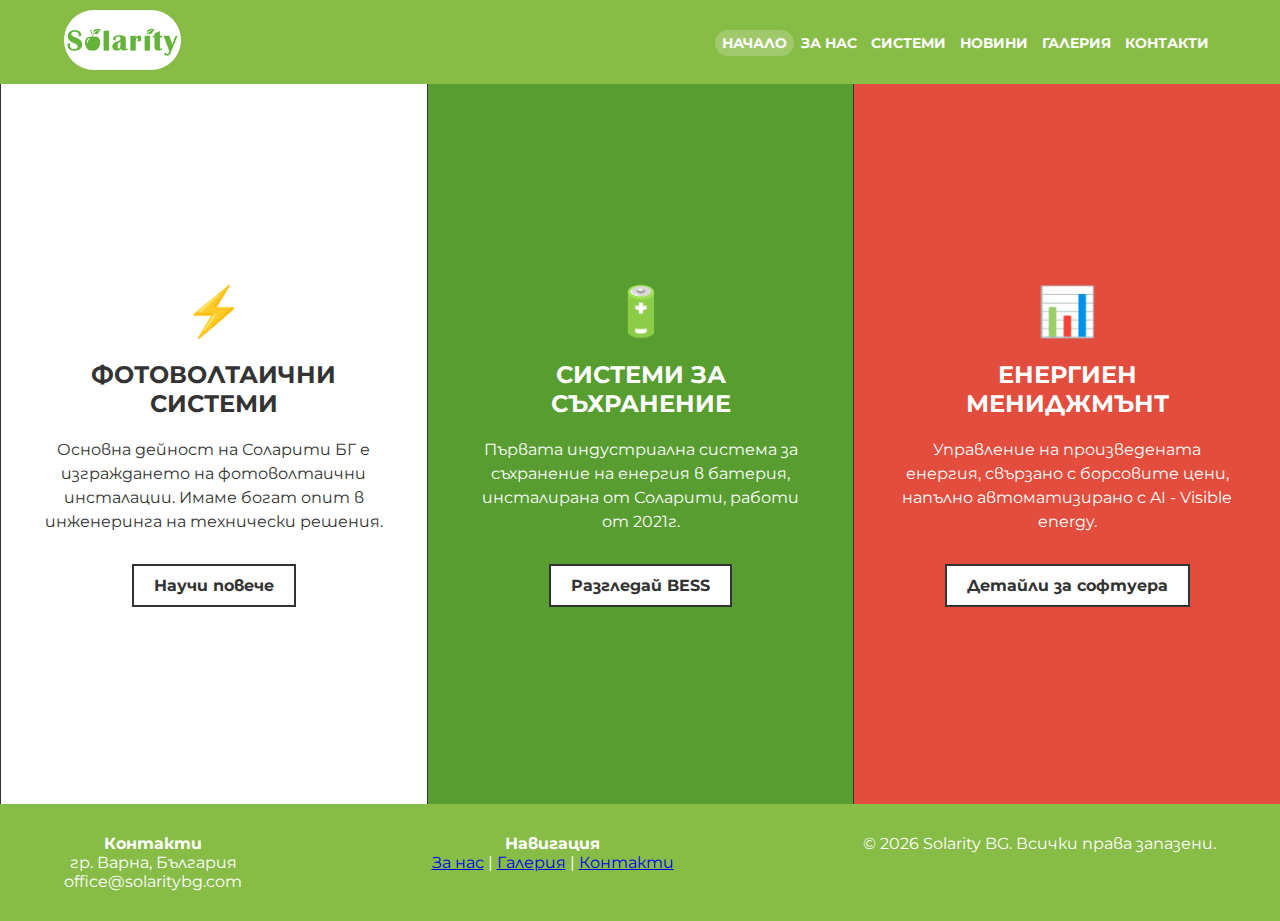
<file: index.html>
<!DOCTYPE html>
<html lang="bg">
<head>
    <meta charset="UTF-8">
    <meta name="viewport" content="width=device-width, initial-scale=1.0">
    <meta name="description" content="Solarity - Експерти в изграждането на фотоволтаични инсталации и системи за съхранение на енергия.">
    <meta name="keywords" content="Solarity, фотоволтаици, соларни системи, енергиен мениджмънт, ВЕИ, България">
    <link rel="stylesheet" href="Home.css">
    <title>Solarity | Фотоволтаични системи - Електроенергия от ВЕИ</title>
</head>
<body>
    <header>
        <div class="logo">
            <a href="index.html">
                <img src="./images/logo.png" alt="site_logo">
            </a>
        </div>
        <nav>
            <ul>
                <li><a href="index.html" class="active">НАЧАЛО</a></li>
                <li><a href="About-us.html">ЗА НАС</a></li>
                <li><a href="Product.html">СИСТЕМИ</a></li>
                <li><a href="News.html">НОВИНИ</a></li>
                <li><a href="Gallery.html">ГАЛЕРИЯ</a></li>
                <li><a href="Contacts.html">КОНТАКТИ</a></li>
            </ul>
        </nav>
    </header>
    <main>
        <section class="contents">
            <div class="box white">
                <div class="box-icon">⚡</div>
                <h2>ФОТОВОЛТАИЧНИ СИСТЕМИ</h2>
                <p>Основна дейност на Соларити БГ е изграждането на фотоволтаични инсталации. Имаме богат опит в инженеринга на технически решения.</p>
                <a href="Product.html" class="box-link">Научи повече</a>
            </div>

            <div class="box green">
                <div class="box-icon">🔋</div>
                <h2>СИСТЕМИ ЗА СЪХРАНЕНИЕ</h2>
                <p>Първата индустриална система за съхранение на енергия в батерия, инсталирана от Соларити, работи от 2021г.</p>
                <a href="Product.html" class="box-link white">Разгледай BESS</a>
            </div>

            <div class="box red">
                <div class="box-icon">📊</div>
                <h2>ЕНЕРГИЕН МЕНИДЖМЪНТ</h2>
                <p>Управление на произведената енергия, свързано с борсовите цени, напълно автоматизирано с AI - Visible energy.</p>
                <a href="Product.html" class="box-link white">Детайли за софтуера</a>
            </div>
        </section>
    </main>

    <footer>
        <div class="footer-container">
            <div class="footer-info">
                <h4>Контакти</h4>
                <p>гр. Варна, България</p>
                <p>office@solaritybg.com</p>
            </div>
            <div class="footer-nav">
                <h4>Навигация</h4>
                <a href="About-us.html">За нас</a> | 
                <a href="Gallery.html">Галерия</a> | 
                <a href="Contacts.html">Контакти</a>
            </div>
            <div class="footer-social">
                <p>© 2026 Solarity BG. Всички права запазени.</p>
            </div>
        </div>
    </footer>
</body>

</html>
</file>
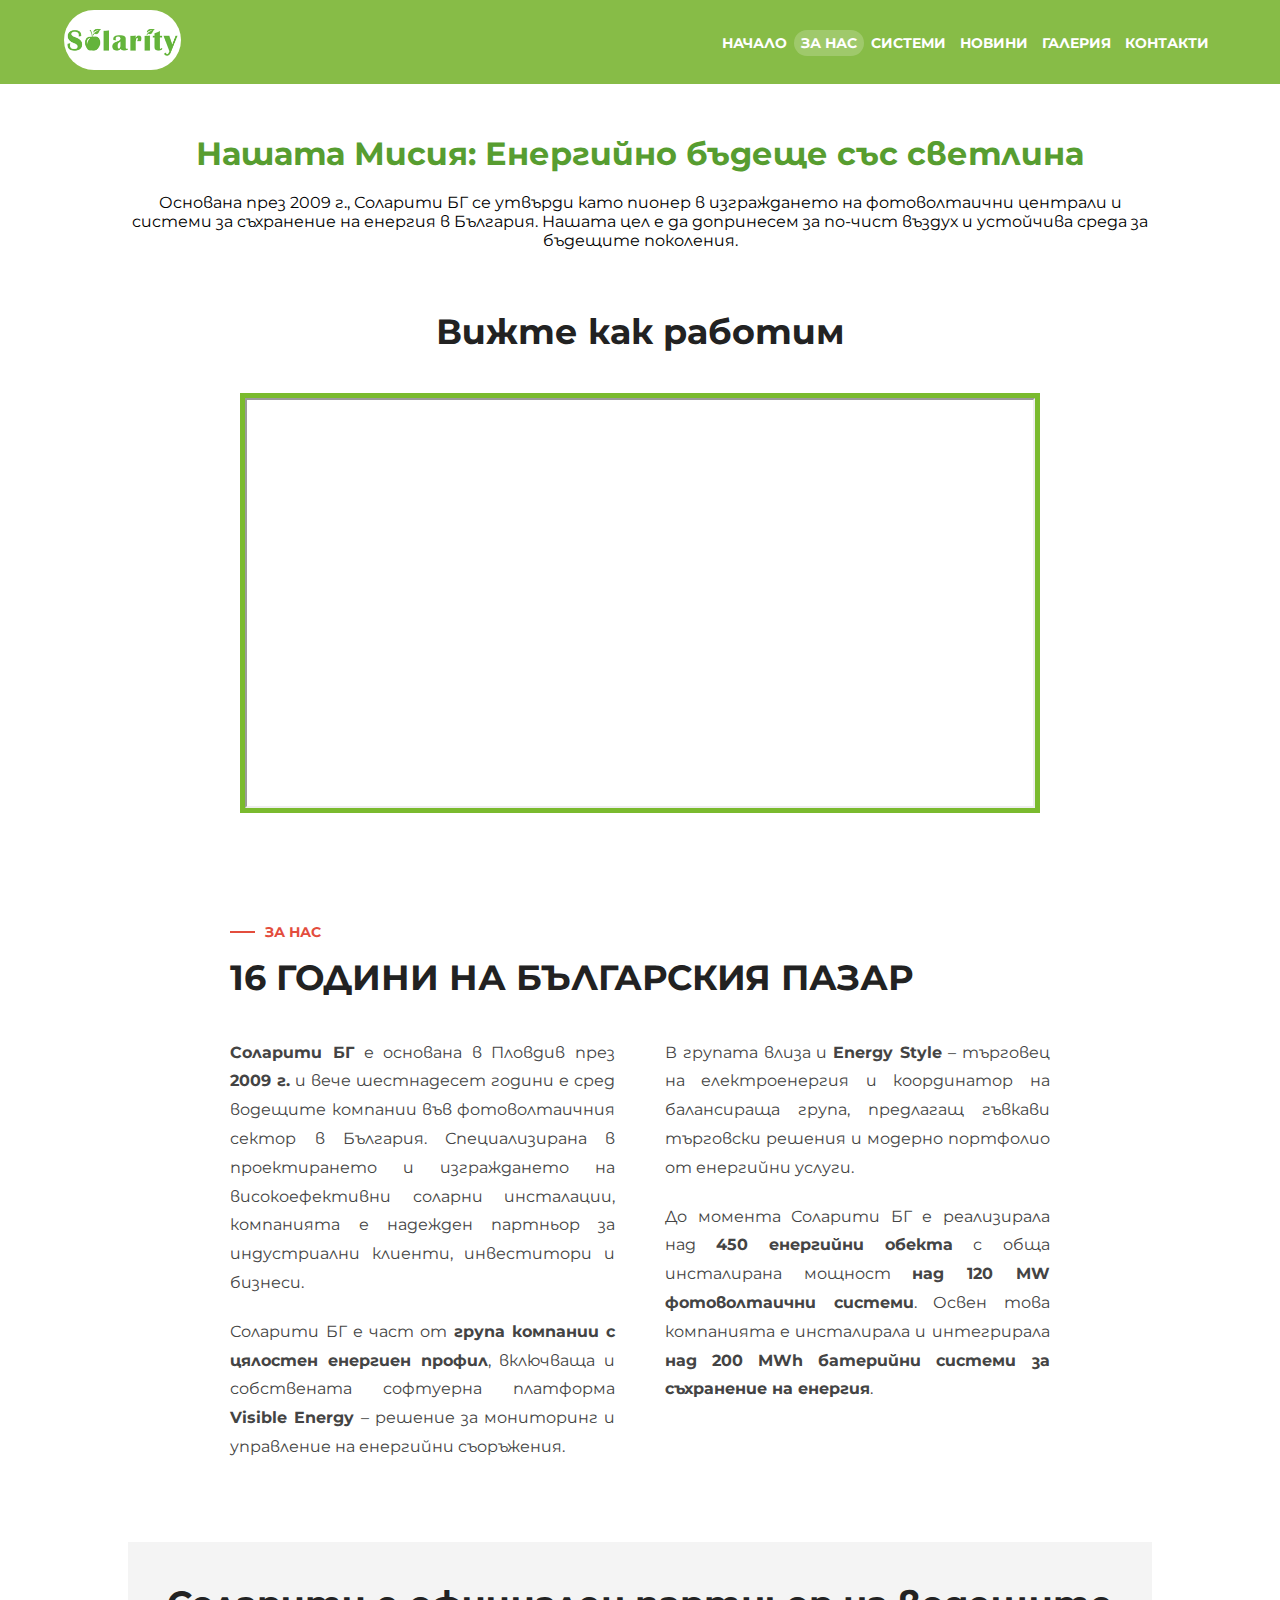
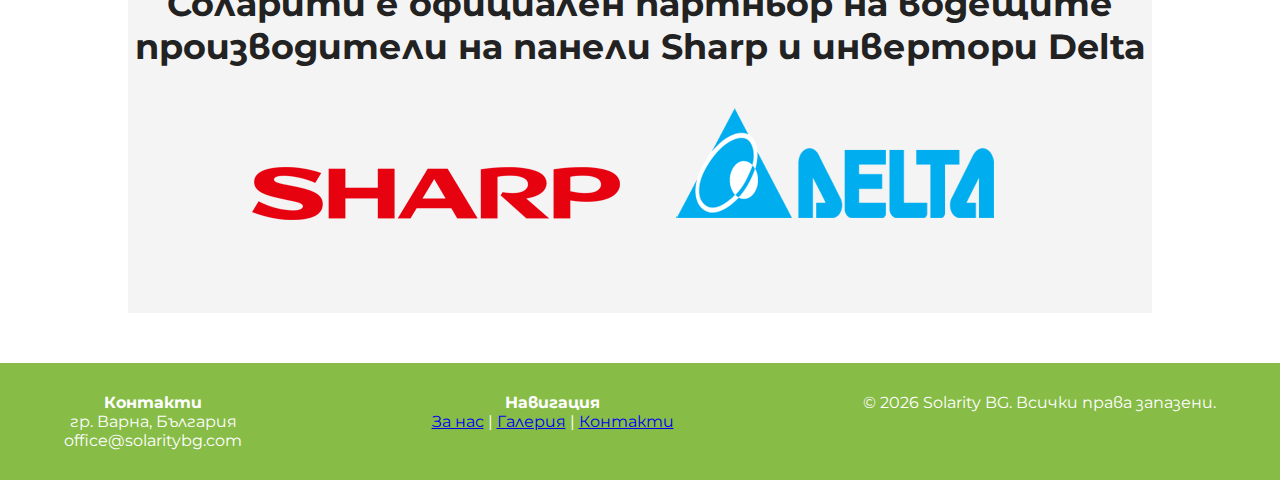
<file: About-us.html>
<!DOCTYPE html>
<html lang="bg">
<head>
    <meta charset="UTF-8">
    <meta name="viewport" content="width=device-width, initial-scale=1.0">
    <meta name="description" content="Solarity about us - За нас, история на нашата компания.">
    <meta name="keywords" content="Solarity, история, за нас, основана, 2009, енергийни обекти, България">
    <link rel="stylesheet" href="About-us.css">
    <title>За нас | Solarity - Лидери във фотоволтаичните решения</title>
</head>
<body>
    <header>
        <div class="logo">
            <a href="Home.html">
                <img src="./images/logo.png" alt="site_logo">
            </a>
        </div>
        <nav>
            <ul>
                <li><a href="Home.html">НАЧАЛО</a></li>
                <li><a href="About-us.html" class="active">ЗА НАС</a></li>
                <li><a href="Product.html">СИСТЕМИ</a></li>
                <li><a href="News.html">НОВИНИ</a></li>
                <li><a href="Gallery.html">ГАЛЕРИЯ</a></li>
                <li><a href="Contacts.html">КОНТАКТИ</a></li>
            </ul>
        </nav>
    </header>

    <main class="about-container">
        <section class="about">
            <h1>Нашата Мисия: Енергийно бъдеще със светлина</h1>
            <p>Основана през 2009 г., Соларити БГ се утвърди като пионер в изграждането на фотоволтаични централи и системи за съхранение на енергия в България. Нашата цел е да допринесем за по-чист въздух и устойчива среда за бъдещите поколения.</p>
        </section>

        <section class="video">
            <h2>Вижте как работим</h2>
            <div class="video-wrapper">
                <iframe src="https://www.youtube.com/embed/NcyVB4d0230" allowfullscreen></iframe>
            </div>
        </section>
        <section class="history-achievements">
        <span class="red-line">ЗА НАС</span>
        <h2>16 ГОДИНИ НА БЪЛГАРСКИЯ ПАЗАР</h2>
        
        <div class="history-columns-wrapper">
            <div class="history-left">
                <p><strong>Соларити БГ</strong> е основана в Пловдив през <strong>2009 г.</strong> и вече шестнадесет години е сред водещите компании във фотоволтаичния сектор в България. Специализирана в проектирането и изграждането на високоефективни соларни инсталации, компанията е надежден партньор за индустриални клиенти, инвеститори и бизнеси.</p>
                
                <p>Соларити БГ е част от <strong>група компании с цялостен енергиен профил</strong>, включваща и собствената софтуерна платформа <strong>Visible Energy</strong> – решение за мониторинг и управление на енергийни съоръжения.</p>
            </div>

            <div class="history-right">
                <p>В групата влиза и <strong>Energy Style</strong> – търговец на електроенергия и координатор на балансираща група, предлагащ гъвкави търговски решения и модерно портфолио от енергийни услуги.</p>
                
                <p>До момента Соларити БГ е реализирала над <strong>450 енергийни обекта</strong> с обща инсталирана мощност <strong>над 120 MW фотоволтаични системи</strong>. Освен това компанията е инсталирала и интегрирала <strong>над 200 MWh батерийни системи за съхранение на енергия</strong>.</p>
            </div>
        </div>
    </div>
</section>

        <section class="partners-section">
            <h2>Соларити е официален партньор на водещите производители на панели Sharp и инвертори Delta</h2>
            <div class="partners-logos">
                <img src="./images/sharp-logo.png" class="logo" alt="partner1">
                <img src="./images/delta-logo.png" class="logo" alt="partner2">
            </div>
        </section>
    </main>

    <footer>
        <div class="footer-container">
            <div class="footer-info">
                <h4>Контакти</h4>
                <p>гр. Варна, България</p>
                <p>office@solaritybg.com</p>
            </div>
            <div class="footer-nav">
                <h4>Навигация</h4>
                <a href="About-us.html">За нас</a> | 
                <a href="Gallery.html">Галерия</a> | 
                <a href="Contacts.html">Контакти</a>
            </div>
            <div class="footer-social">
                <p>© 2026 Solarity BG. Всички права запазени.</p>
            </div>
        </div>
    </footer>
</body>
</html>
</file>
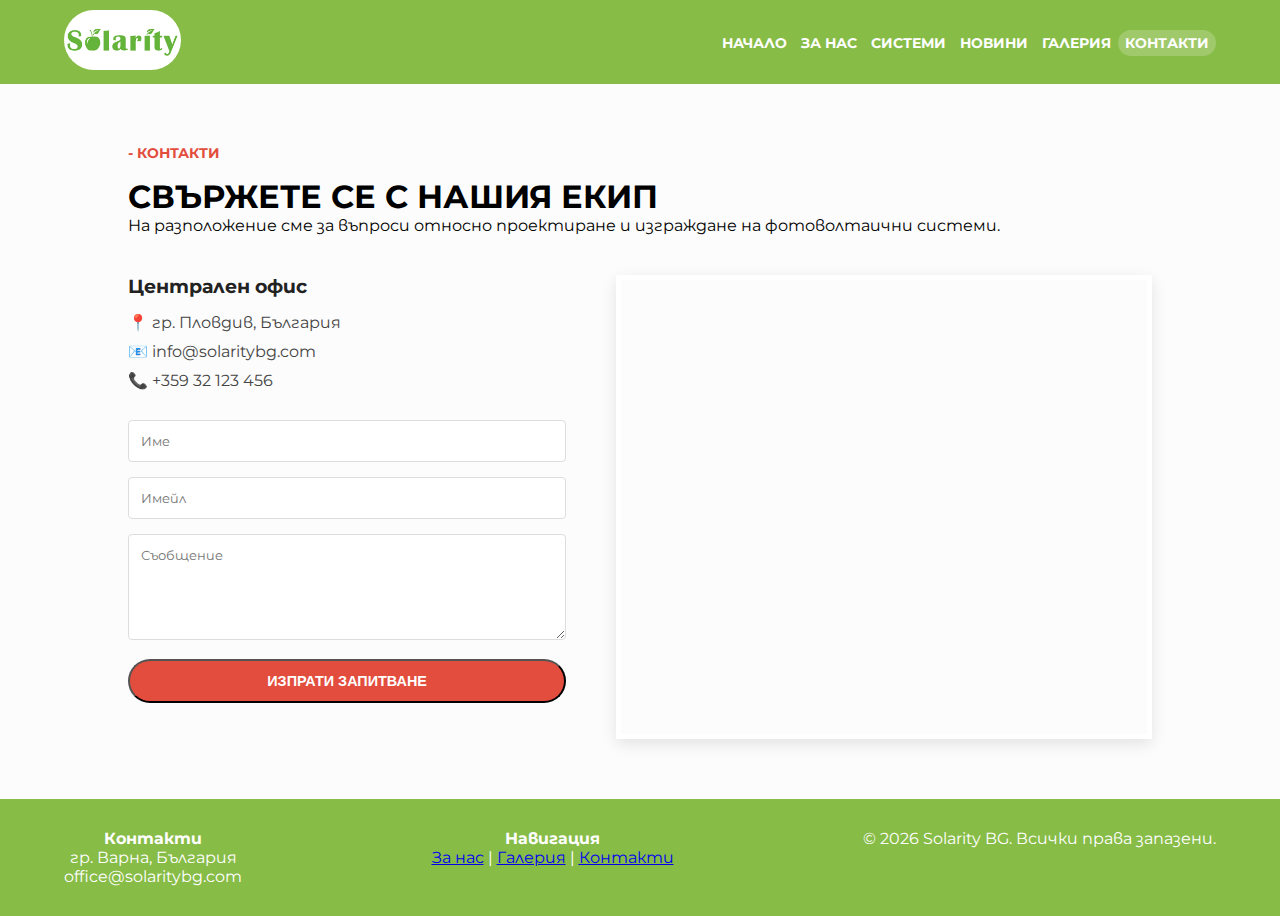
<file: Contacts.html>
<!DOCTYPE html>
<html lang="bg">
<head>
    <meta charset="UTF-8">
    <meta name="viewport" content="width=device-width, initial-scale=1.0">
    <meta name="description" content="Solarity news - Последните новини за нас.">
    <meta name="keywords" content="Solarity, новини, соларити, енергиен мениджмънт, ВЕИ, България">

    <link rel="stylesheet" href="Contacts.css">
    <title>Новини | Solarity - Последни проекти и иновации</title>
</head>
<body>
    <header>
        <div class="logo">
            <a href="index.html">
                <img src="./images/logo.png" alt="site_logo">
            </a>
        </div>
        <nav>
            <ul>
                <li><a href="index.html">НАЧАЛО</a></li>
                <li><a href="About-us.html">ЗА НАС</a></li>
                <li><a href="Product.html">СИСТЕМИ</a></li>
                <li><a href="News.html">НОВИНИ</a></li>
                <li><a href="Gallery.html">ГАЛЕРИЯ</a></li>
                <li><a href="Contacts.html" class="active">КОНТАКТИ</a></li>
            </ul>
        </nav>
    </header>
    <main class="contact-container">
        <section class="contact-header">
            <span class="red-line">- КОНТАКТИ</span>
            <h1>СВЪРЖЕТЕ СЕ С НАШИЯ ЕКИП</h1>
            <p>На разположение сме за въпроси относно проектиране и изграждане на фотоволтаични системи.</p>
        </section>

        <div class="contact-wrapper">
            <div class="contact-info">
                <div class="info-box">
                    <h3>Централен офис</h3>
                    <p>📍 гр. Пловдив, България</p>
                    <p>📧 info@solaritybg.com</p>
                    <p>📞 +359 32 123 456</p>
                </div>

                <form class="contact-form">
                    <div class="form-group">
                        <input type="text" placeholder="Име" required>
                    </div>
                    <div class="form-group">
                        <input type="email" placeholder="Имейл" required>
                    </div>
                    <div class="form-group">
                        <textarea placeholder="Съобщение" rows="5" required></textarea>
                    </div>
                    <button type="submit" class="button">ИЗПРАТИ ЗАПИТВАНЕ</button>
                </form>
            </div>

            <div class="contact-map">
                <iframe src="https://www.google.com/maps/embed?pb=!1m18!1m12!1m3!1d94695.55627685213!2d24.66779344445331!3d42.13576721538356!2m3!1f0!2f0!3f0!3m2!1i1024!2i768!4f13.1!3m3!1m2!1s0x14acd108a4103133%3A0x3381e6025a170560!2z0J_Qu9C-0LLQtNC40LI!5e0!3m2!1sbg!2sbg!4v1715694857412!5m2!1sbg!2sbg" 
                    width="100%" height="450" style="border:0;" allowfullscreen="" loading="lazy"></iframe>
            </div>
        </div>
    </main>
    <footer>
        <div class="footer-container">
            <div class="footer-info">
                <h4>Контакти</h4>
                <p>гр. Варна, България</p>
                <p>office@solaritybg.com</p>
            </div>
            <div class="footer-nav">
                <h4>Навигация</h4>
                <a href="About-us.html">За нас</a> | 
                <a href="Gallery.html">Галерия</a> | 
                <a href="Contacts.html">Контакти</a>
            </div>
            <div class="footer-social">
                <p>© 2026 Solarity BG. Всички права запазени.</p>
            </div>
        </div>
    </footer>
</body>

</html>
</file>
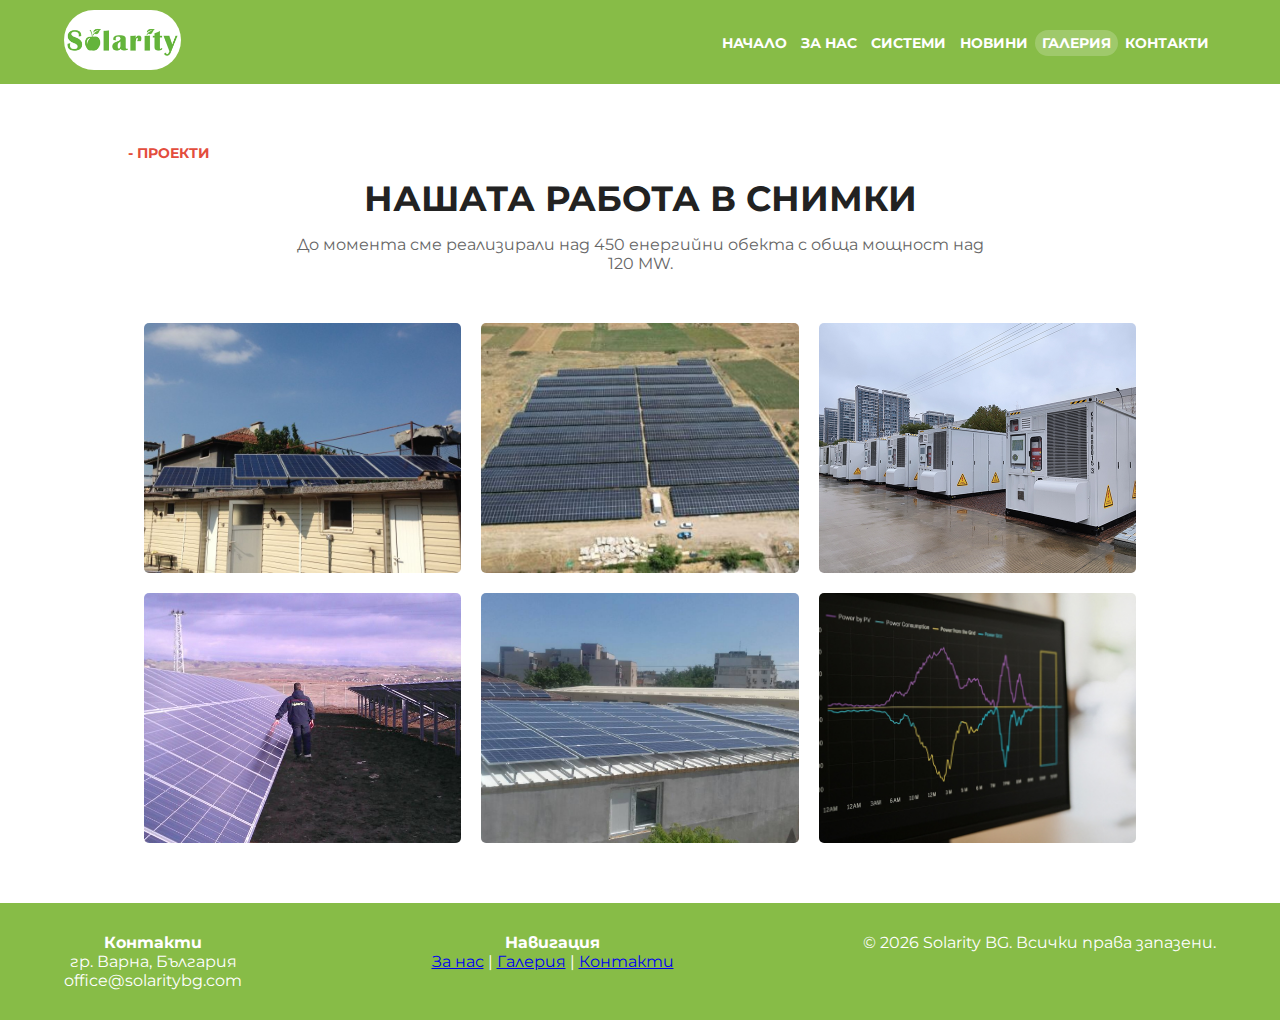
<file: Gallery.html>
<!DOCTYPE html>
<html lang="bg">
<head>
    <meta charset="UTF-8">
    <meta name="viewport" content="width=device-width, initial-scale=1.0">
    <meta name="description" content="Solarity news - Последните новини за нас.">
    <meta name="keywords" content="Solarity, новини, соларити, енергиен мениджмънт, ВЕИ, България">

    <link rel="stylesheet" href="Gallery.css">
    <title>Новини | Solarity - Последни проекти и иновации</title>
</head>
<body>
    <header>
        <div class="logo">
            <a href="index.html">
                <img src="./images/logo.png" alt="site_logo">
            </a>
        </div>
        <nav>
            <ul>
                <li><a href="index.html">НАЧАЛО</a></li>
                <li><a href="About-us.html">ЗА НАС</a></li>
                <li><a href="Product.html">СИСТЕМИ</a></li>
                <li><a href="News.html">НОВИНИ</a></li>
                <li><a href="Gallery.html" class="active">ГАЛЕРИЯ</a></li>
                <li><a href="Contacts.html">КОНТАКТИ</a></li>
            </ul>
        </nav>
    </header>
<main class="gallery-container">
        <section class="gallery-header">
            <span class="red-line">- ПРОЕКТИ</span>
            <h1>НАШАТА РАБОТА В СНИМКИ</h1>
            <p>До момента сме реализирали над 450 енергийни обекта с обща мощност над 120 MW.</p>
        </section>

        <div class="gallery-flex">
            <div class="gallery-item">
                <img src="./images/gallery1.jpg" alt="Индустриална покривна система">
                <div class="gallery-overlay">
                    <span>Индустриална покривна система</span>
                </div>
            </div>

            <div class="gallery-item">
                <img src="./images/gallery2.jpg" alt="Наземен фотоволтаичен парк">
                <div class="gallery-overlay">
                    <span>Наземен фотоволтаичен парк</span>
                </div>
            </div>

            <div class="gallery-item">
                <img src="./images/gallery3.jpg" alt="BESS система за съхранение">
                <div class="gallery-overlay">
                    <span>Система за съхранение на енергия (BESS)</span>
                </div>
            </div>

            <div class="gallery-item">
                <img src="./images/gallery4.jpg" alt="ФЕЦ - Индустриално решение">
                <div class="gallery-overlay">
                    <span>Фотоволтаична Електрическа Централа </span>
                </div>
            </div>

            <div class="gallery-item">
                <img src="./images/gallery5.jpg" alt="Автономна соларна система">
                <div class="gallery-overlay">
                    <span>Автономна соларна система</span>
                </div>
            </div>

            <div class="gallery-item">
                <img src="./images/gallery6.jpg" alt="Мониторинг център">
                <div class="gallery-overlay">
                    <span>Мониторинг център</span>
                </div>
            </div>
        </div>
</main>
     <footer>
        <div class="footer-container">
            <div class="footer-info">
                <h4>Контакти</h4>
                <p>гр. Варна, България</p>
                <p>office@solaritybg.com</p>
            </div>
            <div class="footer-nav">
                <h4>Навигация</h4>
                <a href="About-us.html">За нас</a> | 
                <a href="Gallery.html">Галерия</a> | 
                <a href="Contacts.html">Контакти</a>
            </div>
            <div class="footer-social">
                <p>© 2026 Solarity BG. Всички права запазени.</p>
            </div>
        </div>
    </footer>
</body>

</html>
</file>
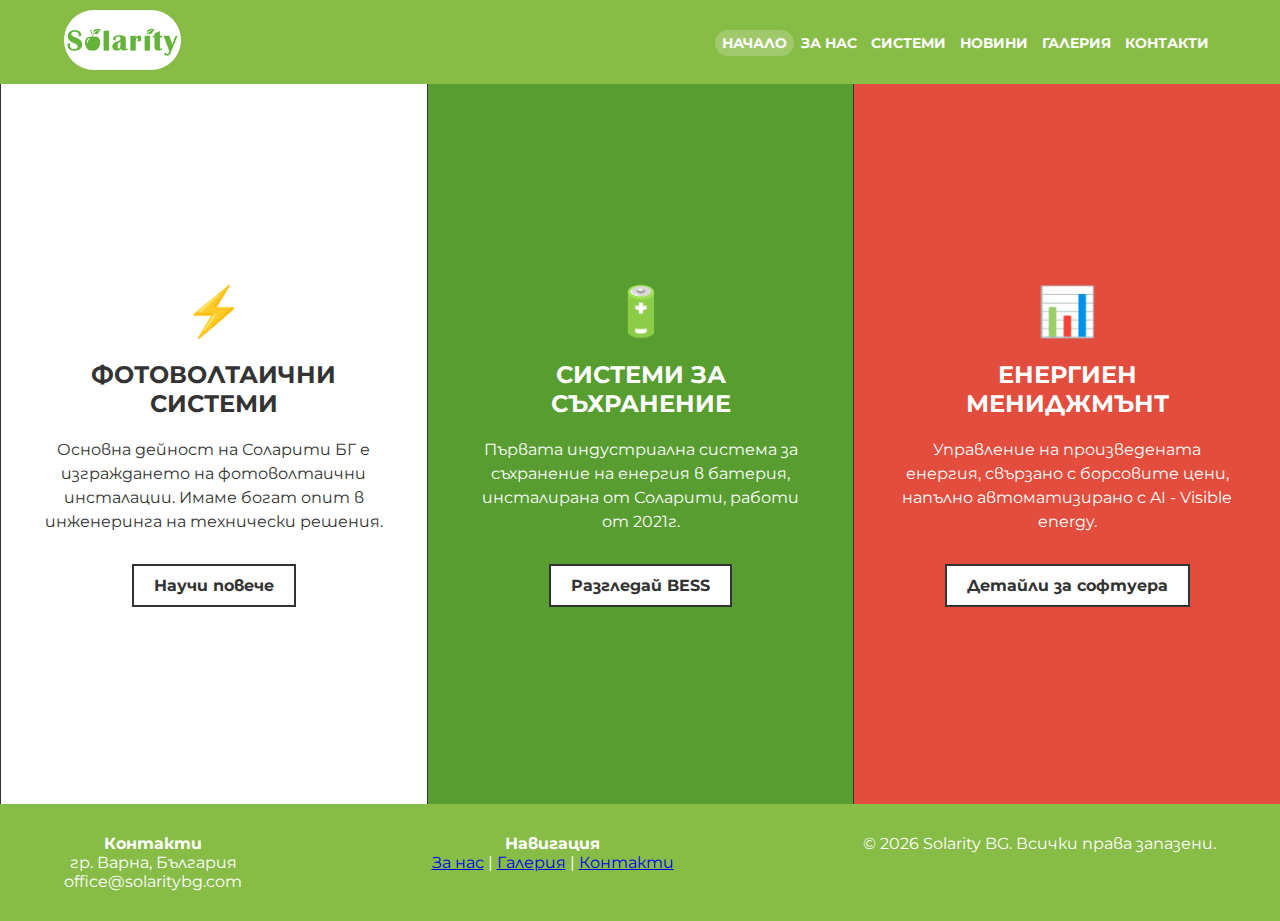
<file: Home.html>
<!DOCTYPE html>
<html lang="bg">
<head>
    <meta charset="UTF-8">
    <meta name="viewport" content="width=device-width, initial-scale=1.0">
    <meta name="description" content="Solarity - Експерти в изграждането на фотоволтаични инсталации и системи за съхранение на енергия.">
    <meta name="keywords" content="Solarity, фотоволтаици, соларни системи, енергиен мениджмънт, ВЕИ, България">
    <link rel="stylesheet" href="Home.css">
    <title>Solarity | Фотоволтаични системи - Електроенергия от ВЕИ</title>
</head>
<body>
    <header>
        <div class="logo">
            <a href="Home.html">
                <img src="./images/logo.png" alt="site_logo">
            </a>
        </div>
        <nav>
            <ul>
                <li><a href="Home.html" class="active">НАЧАЛО</a></li>
                <li><a href="About-us.html">ЗА НАС</a></li>
                <li><a href="Product.html">СИСТЕМИ</a></li>
                <li><a href="News.html">НОВИНИ</a></li>
                <li><a href="Gallery.html">ГАЛЕРИЯ</a></li>
                <li><a href="Contacts.html">КОНТАКТИ</a></li>
            </ul>
        </nav>
    </header>
    <main>
        <section class="contents">
            <div class="box white">
                <div class="box-icon">⚡</div>
                <h2>ФОТОВОЛТАИЧНИ СИСТЕМИ</h2>
                <p>Основна дейност на Соларити БГ е изграждането на фотоволтаични инсталации. Имаме богат опит в инженеринга на технически решения.</p>
                <a href="Product.html" class="box-link">Научи повече</a>
            </div>

            <div class="box green">
                <div class="box-icon">🔋</div>
                <h2>СИСТЕМИ ЗА СЪХРАНЕНИЕ</h2>
                <p>Първата индустриална система за съхранение на енергия в батерия, инсталирана от Соларити, работи от 2021г.</p>
                <a href="Product.html" class="box-link white">Разгледай BESS</a>
            </div>

            <div class="box red">
                <div class="box-icon">📊</div>
                <h2>ЕНЕРГИЕН МЕНИДЖМЪНТ</h2>
                <p>Управление на произведената енергия, свързано с борсовите цени, напълно автоматизирано с AI - Visible energy.</p>
                <a href="Product.html" class="box-link white">Детайли за софтуера</a>
            </div>
        </section>
    </main>

    <footer>
        <div class="footer-container">
            <div class="footer-info">
                <h4>Контакти</h4>
                <p>гр. Варна, България</p>
                <p>office@solaritybg.com</p>
            </div>
            <div class="footer-nav">
                <h4>Навигация</h4>
                <a href="About-us.html">За нас</a> | 
                <a href="Gallery.html">Галерия</a> | 
                <a href="Contacts.html">Контакти</a>
            </div>
            <div class="footer-social">
                <p>© 2026 Solarity BG. Всички права запазени.</p>
            </div>
        </div>
    </footer>
</body>
</html>
</file>
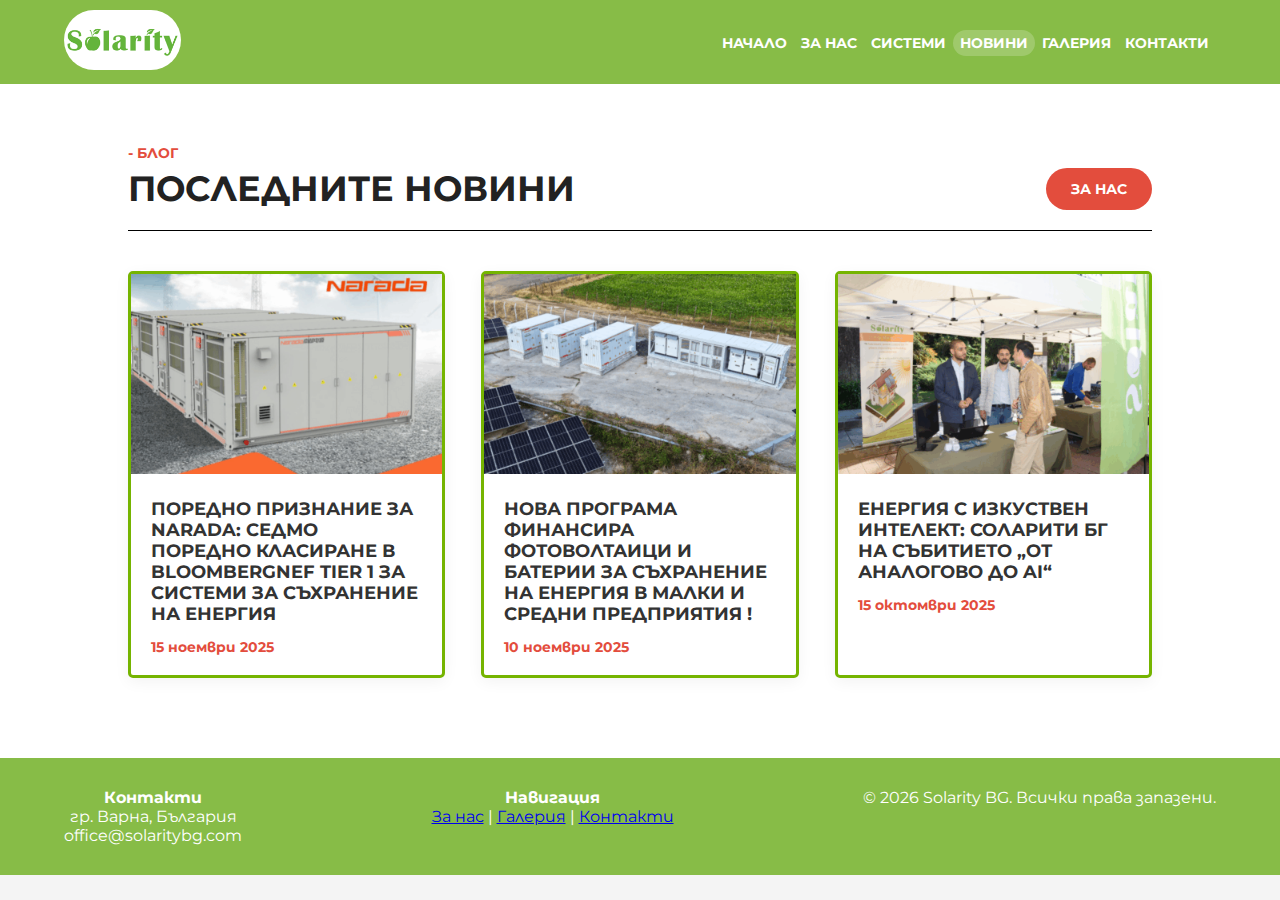
<file: News.html>
<!DOCTYPE html>
<html lang="bg">
<head>
    <meta charset="UTF-8">
    <meta name="viewport" content="width=device-width, initial-scale=1.0">
    <meta name="description" content="Solarity news - Последните новини за нас.">
    <meta name="keywords" content="Solarity, новини, соларити, енергиен мениджмънт, ВЕИ, България">

    <link rel="stylesheet" href="News.css">
    <title>Новини | Solarity - Последни проекти и иновации</title>
</head>
<body>
    <header>
        <div class="logo">
            <a href="index.html">
                <img src="./images/logo.png" alt="site_logo">
            </a>
        </div>
        <nav>
            <ul>
                <li><a href="index.html">НАЧАЛО</a></li>
                <li><a href="About-us.html">ЗА НАС</a></li>
                <li><a href="Product.html">СИСТЕМИ</a></li>
                <li><a href="News.html" class="active">НОВИНИ</a></li>
                <li><a href="Gallery.html">ГАЛЕРИЯ</a></li>
                <li><a href="Contacts.html">КОНТАКТИ</a></li>
            </ul>
        </nav>
    </header>

    <main class="news-container">
        <section class="news-header">
            <div>
                <span class="blog"> - БЛОГ</span>
                <h1>ПОСЛЕДНИТЕ НОВИНИ</h1>
            </div>
            <a href="About-us.html" class="button">ЗА НАС</a>
        </section>

        <section class="news">
            <article class="news-box">
                <div class="news-image">
                    <img src="./images/news1.png" alt="Narada">
                </div>
                <div class="news-content">
                    <h3>ПОРЕДНО ПРИЗНАНИЕ ЗА NARADA: СЕДМО ПОРЕДНО КЛАСИРАНЕ В BLOOMBERGNEF TIER 1 ЗА СИСТЕМИ ЗА СЪХРАНЕНИЕ НА ЕНЕРГИЯ</h3>
                    <p class="news-date">15 ноември 2025</p>
                </div>
            </article>

            <article class="news-box">
                <div class="news-image">
                    <img src="./images/news2.png" alt="Funding">
                </div>
                <div class="news-content">
                    <h3>НОВА ПРОГРАМА ФИНАНСИРА ФОТОВОЛТАИЦИ И БАТЕРИИ ЗА СЪХРАНЕНИЕ НА ЕНЕРГИЯ В МАЛКИ И СРЕДНИ ПРЕДПРИЯТИЯ !</h3>
                    <p class="news-date">10 ноември 2025</p>
                </div>
            </article>

            <article class="news-box">
                <div class="news-image">
                    <img src="./images/news3.png" alt="Event">
                </div>
                <div class="news-content">
                    <h3>ЕНЕРГИЯ С ИЗКУСТВЕН ИНТЕЛЕКТ: СОЛАРИТИ БГ НА СЪБИТИЕТО „ОТ АНАЛОГОВО ДО AI“</h3>
                    <p class="news-date">15 октомври 2025</p>
                </div>
            </article>
        </section>
    </main>

    <footer>
        <div class="footer-container">
            <div class="footer-info">
                <h4>Контакти</h4>
                <p>гр. Варна, България</p>
                <p>office@solaritybg.com</p>
            </div>
            <div class="footer-nav">
                <h4>Навигация</h4>
                <a href="About-us.html">За нас</a> | 
                <a href="Gallery.html">Галерия</a> | 
                <a href="Contacts.html">Контакти</a>
            </div>
            <div class="footer-social">
                <p>© 2026 Solarity BG. Всички права запазени.</p>
            </div>
        </div>
    </footer>
</body>

</html>
</file>
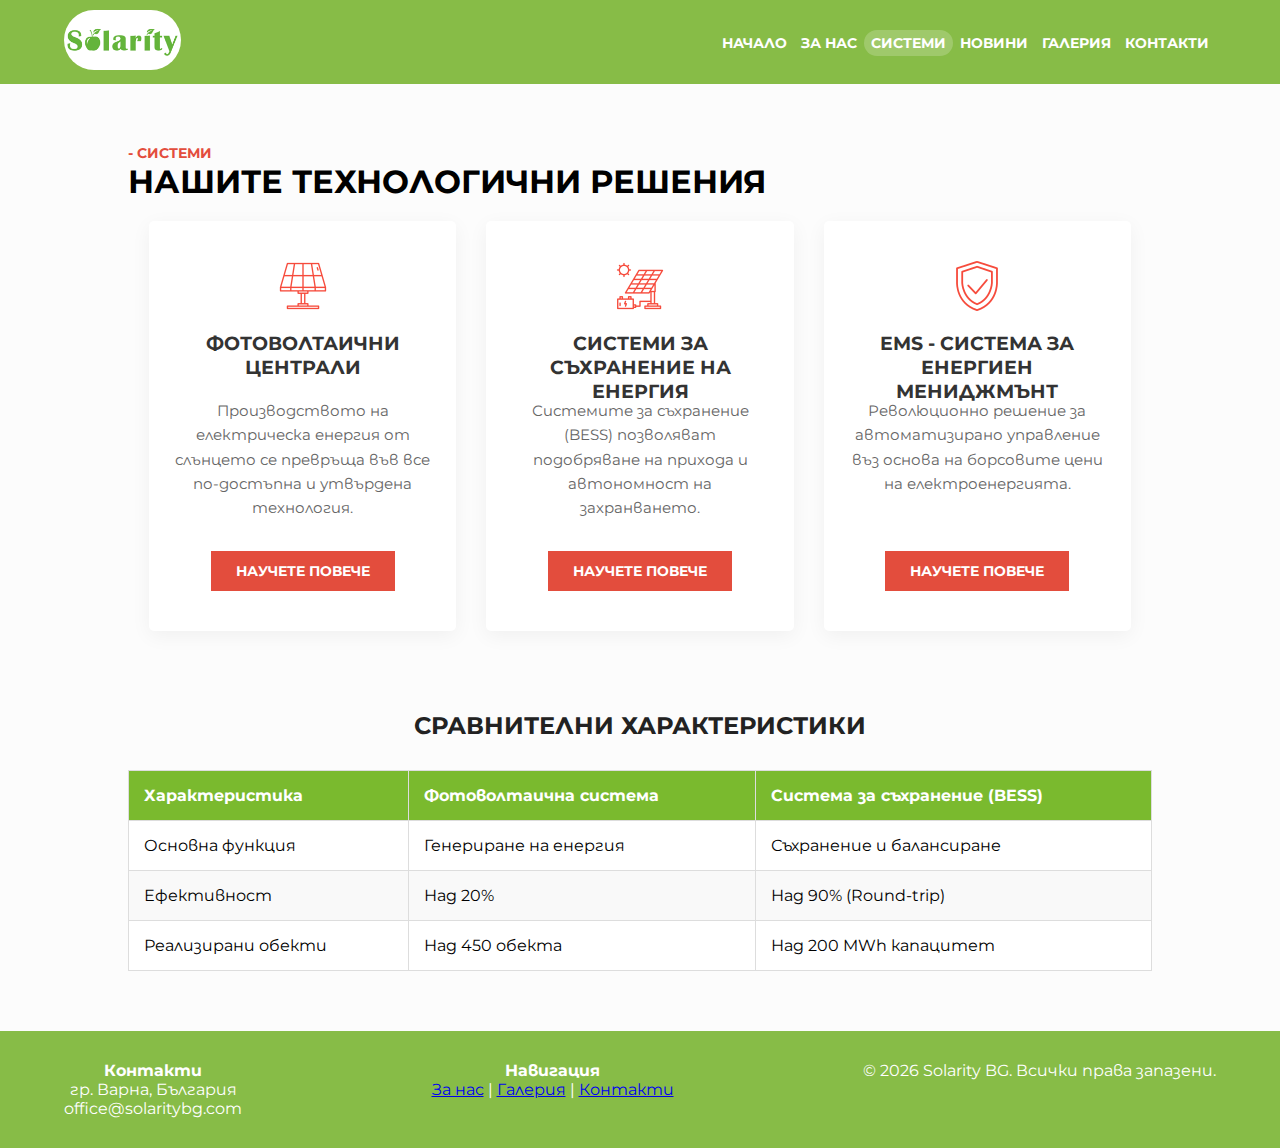
<file: Product.html>
<!DOCTYPE html>
<html lang="bg">
<head>
    <meta charset="UTF-8">
    <meta name="viewport" content="width=device-width, initial-scale=1.0">
    <meta name="description" content="Solarity news - Последните новини за нас.">
    <meta name="keywords" content="Solarity, новини, соларити, енергиен мениджмънт, ВЕИ, България">

    <link rel="stylesheet" href="Product.css">
    <title>Новини | Solarity - Последни проекти и иновации</title>
</head>
<body>
    <header>
        <div class="logo">
            <a href="index.html">
                <img src="./images/logo.png" alt="site_logo">
            </a>
        </div>
        <nav>
            <ul>
                <li><a href="index.html">НАЧАЛО</a></li>
                <li><a href="About-us.html">ЗА НАС</a></li>
                <li><a href="Product.html" class="active">СИСТЕМИ</a></li>
                <li><a href="News.html">НОВИНИ</a></li>
                <li><a href="Gallery.html">ГАЛЕРИЯ</a></li>
                <li><a href="Contacts.html">КОНТАКТИ</a></li>
            </ul>
        </nav>
    </header>
    <main class="systems-container">
        <section class="systems-intro">
            <span class="red-line">- СИСТЕМИ</span>
            <h1>НАШИТЕ ТЕХНОЛОГИЧНИ РЕШЕНИЯ</h1>
        </section>

        <section class="systems">
            <div class="system-box">
                <img src="./images/icon1.png" class="icon" alt="lamp">
                <h3>ФОТОВОЛТАИЧНИ ЦЕНТРАЛИ</h3>
                <p>Производството на електрическа енергия от слънцето се превръща във все по-достъпна и утвърдена технология.</p>
                <a href="#" class="button">НАУЧЕТЕ ПОВЕЧЕ</a>
            </div>

            <div class="system-box">
                <img src="./images/icon2.png" class="icon" alt="solar">
                <h3>СИСТЕМИ ЗА СЪХРАНЕНИЕ НА ЕНЕРГИЯ</h3>
                <p>Системите за съхранение (BESS) позволяват подобряване на прихода и автономност на захранването.</p>
                <a href="#" class="button">НАУЧЕТЕ ПОВЕЧЕ</a>
            </div>

            <div class="system-box">
                <img src="./images/icon3.png" class="icon" alt="shield">
                <h3>EMS - СИСТЕМА ЗА ЕНЕРГИЕН МЕНИДЖМЪНТ</h3>
                <p>Революционно решение за автоматизирано управление въз основа на борсовите цени на електроенергията.</p>
                <a href="#" class="button">НАУЧЕТЕ ПОВЕЧЕ</a>
            </div>
        </section>

        <section class="table-section">
            <h2>СРАВНИТЕЛНИ ХАРАКТЕРИСТИКИ</h2>
            <table class="specs">
                <thead>
                    <tr>
                        <th>Характеристика</th>
                        <th>Фотоволтаична система</th>
                        <th>Система за съхранение (BESS)</th>
                    </tr>
                </thead>
                <tbody>
                    <tr>
                        <td>Основна функция</td>
                        <td>Генериране на енергия</td>
                        <td>Съхранение и балансиране</td>
                    </tr>
                    <tr>
                        <td>Ефективност</td>
                        <td>Над 20%</td>
                        <td>Над 90% (Round-trip)</td>
                    </tr>
                    <tr>
                        <td>Реализирани обекти</td>
                        <td>Над 450 обекта</td>
                        <td>Над 200 MWh капацитет</td>
                    </tr>
                </tbody>
            </table>
        </section>
    </main>
     <footer>
        <div class="footer-container">
            <div class="footer-info">
                <h4>Контакти</h4>
                <p>гр. Варна, България</p>
                <p>office@solaritybg.com</p>
            </div>
            <div class="footer-nav">
                <h4>Навигация</h4>
                <a href="About-us.html">За нас</a> | 
                <a href="Gallery.html">Галерия</a> | 
                <a href="Contacts.html">Контакти</a>
            </div>
            <div class="footer-social">
                <p>© 2026 Solarity BG. Всички права запазени.</p>
            </div>
        </div>
    </footer>
</body>

</html>
</file>
<file: Home.css>
@import url('https://fonts.googleapis.com/css2?family=Montserrat:wght@400;700&display=swap');

* {
    margin: 0;
    padding: 0;
    box-sizing: border-box;
}

body {
    font-family: 'Montserrat', sans-serif;
    background-color: #f4f4f4;
}

header {
    background-color: #87bc47;
    padding: 10px 5%;
    display: flex;
    justify-content: space-between;
    align-items: center;
}
header img {
    height: 60px;
    border-radius: 700px;
}

nav ul {
    display: flex;
    list-style: none;
}

nav ul li a {
    color: white;
    text-decoration: none;
    padding: 5px 7px;
    font-weight: bold;
    font-size: 0.85rem;
}

nav ul li a:hover, .active {
    background-color: rgba(255,255,255,0.2);
    border-radius: 50px;
}

.contents {
    display: flex;
    height: 80vh;
}

.box {
    flex: 1;
    display: flex;
    flex-direction: column;
    justify-content: center;
    align-items: center;
    padding: 40px;
    text-align: center;
    transition: transform 0.3s;
    border-left:1px solid #333;
}

.box-icon {
    font-size: 3rem;
    margin-bottom: 20px;
}

.box h2 {
    font-size: 1.5rem;
    margin-bottom: 20px;
}

.box p {
    font-size: 1rem;
    line-height: 1.5;
    margin-bottom: 30px;
}

.white { background-color: #ffffff; color: #333; }
.green { background-color: #579d30; color: #ffffff; }
.red   { background-color: #e34d3d; color: #ffffff; }

.box-link {
    text-decoration: none;
    font-weight: bold;
    border: 2px solid #333;
    padding: 10px 20px;
    color: #333;
}
.box-link:hover {
    flex: 0.09;
    background-color: #e8cd55;
}

footer {
    background-color: #87bc47;
    color: white;
    padding: 30px 5%;
    text-align: center;
}

.footer-container {
    display: flex;
    justify-content: space-between;
    flex-wrap: wrap;
}

@media (max-width: 768px) {
    .services-grid { flex-direction: column; height: auto; }
    header { flex-direction: column; }
    nav ul { margin-top: 15px; }
}
</file>
<file: About-us.css>
@import url('https://fonts.googleapis.com/css2?family=Montserrat:wght@400;700&display=swap');

* {
    margin: 0;
    padding: 0;
    box-sizing: border-box;
}

body {
    font-family: 'Montserrat', sans-serif;
    background-color: #f4f4f4;
}

header {
    background-color: #87bc47;
    padding: 10px 5%;
    display: flex;
    justify-content: space-between;
    align-items: center;
}
header img {
    height: 60px;
    border-radius: 700px;
}

nav ul {
    display: flex;
    list-style: none;
}

nav ul li a {
    color: white;
    text-decoration: none;
    padding: 5px 7px;
    font-weight: bold;
    font-size: 0.85rem;
}

nav ul li a:hover, .active {
    background-color: rgba(255,255,255,0.2);
    border-radius: 50px;
}
.about-container {
    padding: 50px 10%;
    background-color: white;
}

.about {
    text-align: center;
    margin-bottom: 60px;
}

.about h1 {
    color: #579d30;
    margin-bottom: 20px;
}


.video {
    margin-bottom: 50px;
    text-align: center;
}

.video-wrapper {
    position: relative;
    padding-bottom: 40%;
    height: 0;
    max-width: 800px;
    margin: 20px auto;
    border: 5px solid #7aba2e;
    
}

.video-wrapper iframe {
    position: absolute;
    top: 0; left: 0;
    width: 100%; height: 100%;
}

.history-achievements {
    padding: 60px 10%;
    background-color: #fff;
}

h2 {
    font-size: 2.2rem;
    margin-bottom: 40px;
    color: #222;
}
.history-columns-wrapper {
    display: flex;
    gap: 50px;
    align-items: flex-start;
}

.history-left,.history-right {
    flex: 1;
}

.history-columns-wrapper p {
    font-size: 1rem;
    line-height: 1.8;
    color: #444;
    margin-bottom: 20px;
    text-align: justify;
}
.history strong {
    color: #222;
    font-weight: 700;
}

.red-line {
    color: #e34d3d;
    font-weight: bold;
    font-size: 0.9rem;
    display: flex;
    align-items: center;
    gap: 10px;
    margin-bottom: 15px;
}

.red-line::before {
    content: "";
    width: 25px;
    height: 2px;
    background-color: #e34d3d;
}

.partners-section {
    text-align: center;
    padding: 40px 0;
    background: #f4f4f4;
}

.partners-logos {
    display: flex;
    justify-content: center;
    flex-wrap: wrap;
    gap: 40px;
    font-weight: bold;
    color: #777;
    margin-top: 20px;
}

.partner {
    font-size: 1.2rem;
    letter-spacing: 2px;
}
.logo {
    max-width: 50%;
    height: auto;
}
.logo:hover {
    transform: scale(1.1);
    transition: ease-in-out 500ms
}
footer {
    background-color: #87bc47;
    color: white;
    padding: 30px 5%;
    text-align: center;
}

.footer-container {
    display: flex;
    justify-content: space-between;
    flex-wrap: wrap;
}

@media (max-width: 768px) {
    .services-grid { flex-direction: column; height: auto; }
    header { flex-direction: column; }
    nav ul { margin-top: 15px; }
}
</file>
<file: Contacts.css>
@import url('https://fonts.googleapis.com/css2?family=Montserrat:wght@400;700&display=swap');

* {
    margin: 0;
    padding: 0;
    box-sizing: border-box;
}

body {
    font-family: 'Montserrat', sans-serif;
    background-color: #f4f4f4;
}

header {
    background-color: #87bc47;
    padding: 10px 5%;
    display: flex;
    justify-content: space-between;
    align-items: center;
}
header img {
    height: 60px;
    border-radius: 700px;
}

nav ul {
    display: flex;
    list-style: none;
}

nav ul li a {
    color: white;
    text-decoration: none;
    padding: 5px 7px;
    font-weight: bold;
    font-size: 0.85rem;
}

nav ul li a:hover, .active {
    background-color: rgba(255,255,255,0.2);
    border-radius: 50px;
}

.red-line {
    color: #e34d3d;
    font-weight: bold;
    font-size: 0.9rem;
    display: flex;
    align-items: center;
    gap: 10px;
    margin-bottom: 15px;
}

.contact-container {
    padding: 60px 10%;
    background-color: #fcfcfc;
}

.contact-header {
    margin-bottom: 40px;
    text-align: left;
}

/* Използваме Flexbox за двете колони */
.contact-wrapper {
    display: flex;
    gap: 50px;
    align-items: flex-start;
}

.contact-info {
    flex: 1;
}

.contact-map {
    flex: 1.2;
    border: 5px solid #fff;
    box-shadow: 0 5px 15px rgba(0,0,0,0.1);
}

/* Стил на инфо кутията */
.info-box {
    margin-bottom: 30px;
}

.info-box h3 {
    margin-bottom: 15px;
    color: #222;
}

.info-box p {
    margin-bottom: 10px;
    color: #444;
    font-size: 1rem;
}

/* Стил на формата */
.contact-form {
    display: flex;
    flex-direction: column;
    gap: 15px;
}

.form-group input, .form-group textarea {
    width: 100%;
    padding: 12px;
    border: 1px solid #ddd;
    border-radius: 4px;
    font-family: inherit;
}

.button {
    background-color: #e34d3d;
    color: white;
    text-decoration: none;
    padding: 12px 25px;
    font-weight: bold;
    font-size: 0.9rem;
    transition: 0.3s;
    border-radius: 25rem;
}

.button:hover {
    background-color: #75b400;
    box-shadow: 0 1px 5px black;
    transform: scale(1.019);
}

footer {
    background-color: #87bc47;
    color: white;
    padding: 30px 5%;
    text-align: center;
}

.footer-container {
    display: flex;
    justify-content: space-between;
    flex-wrap: wrap;
}

@media (max-width: 768px) {
    .services-grid { flex-direction: column; height: auto; }
    header { flex-direction: column; }
    nav ul { margin-top: 15px; }
}
</file>
<file: Gallery.css>
@import url('https://fonts.googleapis.com/css2?family=Montserrat:wght@400;700&display=swap');

* {
    margin: 0;
    padding: 0;
    box-sizing: border-box;
}

body {
    font-family: 'Montserrat', sans-serif;
    background-color: #f4f4f4;
}

header {
    background-color: #87bc47;
    padding: 10px 5%;
    display: flex;
    justify-content: space-between;
    align-items: center;
}
header img {
    height: 60px;
    border-radius: 700px;
}

nav ul {
    display: flex;
    list-style: none;
}

nav ul li a {
    color: white;
    text-decoration: none;
    padding: 5px 7px;
    font-weight: bold;
    font-size: 0.85rem;
}

nav ul li a:hover, .active {
    background-color: rgba(255,255,255,0.2);
    border-radius: 50px;
}
.red-line {
    color: #e34d3d;
    font-weight: bold;
    font-size: 0.9rem;
    display: flex;
    align-items: center;
    gap: 10px;
    margin-bottom: 15px;
}

.gallery-container {
    padding: 60px 10%;
    background-color: #fff;
    text-align: center;
}

.gallery-header {
    margin-bottom: 50px;
}

.gallery-header h1 {
    font-size: 2.2rem;
    color: #222;
    margin-top: 10px;
}

.gallery-header p {
    color: #666;
    margin-top: 15px;
    max-width: 700px;
    margin-left: auto;
    margin-right: auto;
}

.gallery-flex {
    display: flex;
    flex-wrap: wrap;
    gap: 20px;
    justify-content: center;
}

.gallery-item {
    position: relative;
    width: 31%;
    height: 250px;
    overflow: hidden;
    border-radius: 5px;
    cursor: pointer;
}

.gallery-item img {
    width: 100%;
    height: 100%;
    object-fit: cover;
    transition: transform 0.5s ease;
}

.gallery-item:hover img {
    transform: scale(1.1);
}

.gallery-overlay {
    position: absolute;
    top: 0;
    left: 0;
    width: 100%;
    height: 100%;
    background: rgba(122, 186, 46, 0.8);
    display: flex;
    align-items: center;
    justify-content: center;
    opacity: 0;
    transition: opacity 0.3s ease;
}

.gallery-overlay span {
    color: white;
    font-weight: bold;
    padding: 20px;
    font-size: 1.1rem;
}

.gallery-item:hover .gallery-overlay {
    opacity: 1;
}

footer {
    background-color: #87bc47;
    color: white;
    padding: 30px 5%;
    text-align: center;
}

.footer-container {
    display: flex;
    justify-content: space-between;
    flex-wrap: wrap;
}

@media (max-width: 768px) {
    .services-grid { flex-direction: column; height: auto; }
    header { flex-direction: column; }
    nav ul { margin-top: 15px; }
}
</file>
<file: News.css>
@import url('https://fonts.googleapis.com/css2?family=Montserrat:wght@400;700&display=swap');

* {
    margin: 0;
    padding: 0;
    box-sizing: border-box;
}

body {
    font-family: 'Montserrat', sans-serif;
    background-color: #f4f4f4;
}

header {
    background-color: #87bc47;
    padding: 10px 5%;
    display: flex;
    justify-content: space-between;
    align-items: center;
}
header img {
    height: 60px;
    border-radius: 700px;
}

nav ul {
    display: flex;
    list-style: none;
}

nav ul li a {
    color: white;
    text-decoration: none;
    padding: 5px 7px;
    font-weight: bold;
    font-size: 0.85rem;
}

nav ul li a:hover, .active {
    background-color: rgba(255,255,255,0.2);
    border-radius: 50px;
}

.news-container {
    padding: 60px 10%;
    background-color: #fff;
}

.news-header {
    display: flex;
    justify-content: space-between;
    align-items: flex-end;
    margin-bottom: 40px;
    border-bottom: 1px solid #000000;
    padding-bottom: 20px;
}

.blog {
    color: #e34d3d;
    font-weight: bold;
    display: block;
    font-size: 0.9rem;
}

.news-header h1 {
    font-size: 2.2rem;
    color: #222;
    margin-top: 5px;
}

.button {
    background-color: #e34d3d;
    color: white;
    text-decoration: none;
    padding: 12px 25px;
    font-weight: bold;
    font-size: 0.9rem;
    transition: 0.3s;
    border-radius: 25rem;
}

.button:hover {
    background-color: #75b400;
    box-shadow: 0 1px 5px black;
    transform: scale(1.019);
}

.news {
    display: flex;
    flex-wrap: wrap;
    justify-content: space-between;
    gap: 20px;
}

.news-box {
    width: 31%;
    background: #fff;
    border-radius: 5px;
    box-shadow: 0 4px 15px rgba(0,0,0,0.05);
    display: flex;
    flex-direction: column;
    margin-bottom: 20px;
    transition: transform 0.5s ease;
    border: 3px solid #75b400;
}

.news-box:hover {
    transform: translateY(-5px);
}

.news-image img {
    width: 100%;
    height: 200px;
    object-fit: cover;
}

.news-content {
    padding: 20px;
    display: flex;
    flex-direction: column;
    justify-content: space-between;
}

.news-content h3 {
    font-size: 1.1rem;
    color: #333;
    margin-bottom: 15px;
}

.news-date {
    color: #e34d3d;
    font-size: 0.85rem;
    font-weight: bold;
}


footer {
    background-color: #87bc47;
    color: white;
    padding: 30px 5%;
    text-align: center;
}

.footer-container {
    display: flex;
    justify-content: space-between;
    flex-wrap: wrap;
}

@media (max-width: 768px) {
    .services-grid { flex-direction: column; height: auto; }
    header { flex-direction: column; }
    nav ul { margin-top: 15px; }
}
</file>
<file: Product.css>
@import url('https://fonts.googleapis.com/css2?family=Montserrat:wght@400;700&display=swap');

* {
    margin: 0;
    padding: 0;
    box-sizing: border-box;
}

body {
    font-family: 'Montserrat', sans-serif;
    background-color: #f4f4f4;
}

header {
    background-color: #87bc47;
    padding: 10px 5%;
    display: flex;
    justify-content: space-between;
    align-items: center;
}
header img {
    height: 60px;
    border-radius: 700px;
}

nav ul {
    display: flex;
    list-style: none;
}

nav ul li a {
    color: white;
    text-decoration: none;
    padding: 5px 7px;
    font-weight: bold;
    font-size: 0.85rem;
}

nav ul li a:hover, .active {
    background-color: rgba(255,255,255,0.2);
    border-radius: 50px;
}

.red-line {
    color: #e34d3d;
    font-weight: bold;
    font-size: 0.9rem;
    display:flex;
    align-items: center;
    gap: 10px;
}

.systems-container {
    padding: 60px 10%;
    background-color: #fcfcfc;
}

.systems-intro {
    margin-bottom: 20px;
}


.systems {
    display: flex;
    justify-content: center;
    gap: 30px;
    flex-wrap: wrap;
    margin-bottom: 80px;
}

.system-box {
    background: white;
    width: 30%;
    min-width: 280px;
    padding: 40px 25px;
    text-align: center;
    border-radius: 5px;
    box-shadow: 0 5px 20px rgba(0,0,0,0.05);
    display: flex;
    flex-direction: column;
    align-items: center;
}

.icon {
    font-size: 3rem;
    margin-bottom: 20px;
}

.system-box h3 {
    font-size: 1.2rem;
    color: #333;
    margin-bottom: 20px;
    height: 3rem;
}

.system-box p {
    font-size: 0.95rem;
    color: #666;
    line-height: 1.6;
    margin-bottom: 30px;
}

.button {
    background-color: #e34d3d;
    color: white;
    text-decoration: none;
    padding: 12px 25px;
    font-weight: bold;
    font-size: 0.85rem;
    margin-top: auto;
}

.table-section {
    margin-top: 50px;
}

.table-section h2 {
    text-align: center;
    margin-bottom: 30px;
    color: #222;
}

.specs {
    width: 100%;
    border-collapse: collapse;
    background: white;
}

.specs th, .specs td {
    border: 1px solid #ddd;
    padding: 15px;
    text-align: left;
}

.specs th {
    background-color: #7aba2e;
    color: white;
}

.specs tr:nth-child(even) {
    background-color: #f9f9f9;
}

footer {
    background-color: #87bc47;
    color: white;
    padding: 30px 5%;
    text-align: center;
}

.footer-container {
    display: flex;
    justify-content: space-between;
    flex-wrap: wrap;
}

@media (max-width: 768px) {
    .services-grid { flex-direction: column; height: auto; }
    header { flex-direction: column; }
    nav ul { margin-top: 15px; }
}
</file>
